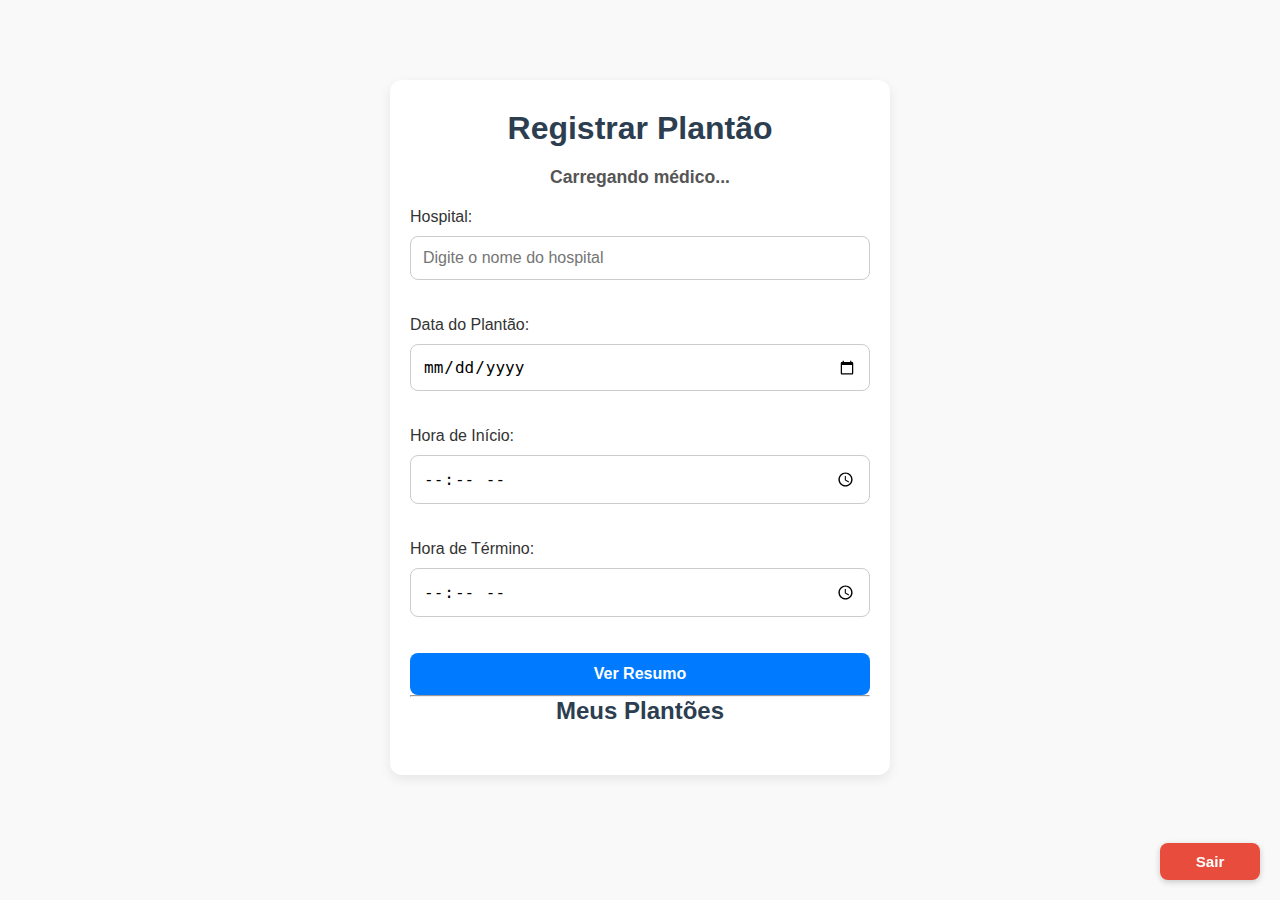
<file: plantao.html>
<!DOCTYPE html>
<html lang="pt-BR">
<head>
  <meta charset="UTF-8" />
  <meta name="viewport" content="width=device-width, initial-scale=1.0"/>
  <title>MJ App - Plantão</title>
  <link rel="stylesheet" href="style.css" />
</head>
<body>

  

  <main class="container">
    <section class="registro-plantao">
      <h1>Registrar Plantão</h1>
      <p id="nome-medico" class="nome-medico">Carregando médico...</p>

      <form id="form-plantao" onsubmit="event.preventDefault(); mostrarResumo();">
        <div class="form-group">
          <label for="hospital">Hospital:</label>
          <input type="text" id="hospital" placeholder="Digite o nome do hospital" required />
        </div>

        <div class="form-group">
          <label for="data-plantao">Data do Plantão:</label>
          <input type="date" id="data-plantao" required />
        </div>

        <div class="form-group">
          <label for="hora-inicio">Hora de Início:</label>
          <input type="time" id="hora-inicio" required />
        </div>

        <div class="form-group">
          <label for="hora-fim">Hora de Término:</label>
          <input type="time" id="hora-fim" required />
        </div>

        <button type="submit" id="btn-resumo">Ver Resumo</button>
      
  <button id="btn-sair" onclick="logout()">Sair</button>
      </form>

      <div id="resumo" class="hidden">
        <h2>Resumo do Plantão</h2>
        <p id="resumo-texto"></p>
        <button onclick="confirmarPlantao()">Confirmar</button>
      </div>
    </section>

    <hr />

    <section class="meus-plantoes">
      <h2>Meus Plantões</h2>
      <ul id="lista-plantoes"></ul>
    </section>

    <div id="mensagem" class="mensagem hidden"></div>
  </main>

  <script src="plantao.js"></script>
</body>
</html>
</file>
<file: style.css>
/* Reset e base */
* {
  box-sizing: border-box;
  margin: 0;
  padding: 0;
}

body {
  font-family: Arial, sans-serif;
  background: #f9f9f9;
  margin: 0;
  padding: 0 20px;
  display: flex;
  flex-direction: column;
  align-items: center;
  color: #333;
}

/* Container principal */
.container {
  width: 100%;
  max-width: 500px;
  margin: 80px auto 100px auto;
  background: #ffffff;
  padding: 30px 20px;
  border-radius: 12px;
  box-shadow: 0 4px 12px rgba(0, 0, 0, 0.08);
}

/* Títulos */
h1, h2 {
  text-align: center;
  color: #2c3e50;
  margin-bottom: 20px;
}

/* Inputs e selects */
input,
select {
  width: 100%;
  margin: 10px 0 20px 0;
  padding: 12px;
  border: 1px solid #ccc;
  border-radius: 8px;
  background-color: #fff;
  font-size: 1rem;
}

/* Botões */
button {
  width: 100%;
  padding: 12px;
  background: #007BFF;
  color: #fff;
  border: none;
  border-radius: 8px;
  font-size: 1rem;
  font-weight: bold;
  cursor: pointer;
  transition: background 0.3s ease;
}

button:hover {
  background: #0056b3;
}

#btn-sair {
  position: fixed;
  bottom: 20px;
  right: 20px; 
  width: auto; 
  min-width: 100px;
  padding: 10px 20px;
  background-color: #e74c3c;
  color: white;
  border: none;
  border-radius: 8px;
  font-weight: bold;
  font-size: 0.95rem;
  cursor: pointer;
  z-index: 1000;
  box-shadow: 0 2px 6px rgba(0, 0, 0, 0.2);
  transition: background 0.3s ease;
}

#btn-sair:hover {
  background-color: #c0392b;
}

/* Parágrafos clicáveis */
p {
  text-align: center;
  margin-top: 10px;
  color: #007BFF;
  cursor: pointer;
}

/* Nome do médico */
.nome-medico {
  text-align: center;
  font-weight: bold;
  color: #555;
  margin-bottom: 20px;
  font-size: 1.1rem;
}

/* Mensagem flutuante */
.mensagem {
  position: fixed;
  bottom: 20px;
  left: 50%;
  transform: translateX(-50%);
  background: #2ecc71;
  color: white;
  padding: 12px 20px;
  border-radius: 8px;
  font-weight: bold;
  box-shadow: 0 2px 6px rgba(0, 0, 0, 0.3);
  z-index: 999;
  transition: opacity 0.3s ease;
}

.mensagem.erro {
  background: #e74c3c;
}


.hidden {
  display: none;
}


.form-group {
  margin-bottom: 16px;
}

ul {
  list-style-type: none;
  padding-left: 0;
}


@media (max-width: 600px) {
  .container {
    padding: 20px 15px;
    margin: 60px 10px 100px 10px;
  }

  #btn-sair {
    padding: 10px 16px;
    font-size: 0.9rem;
  }
}
</file>
